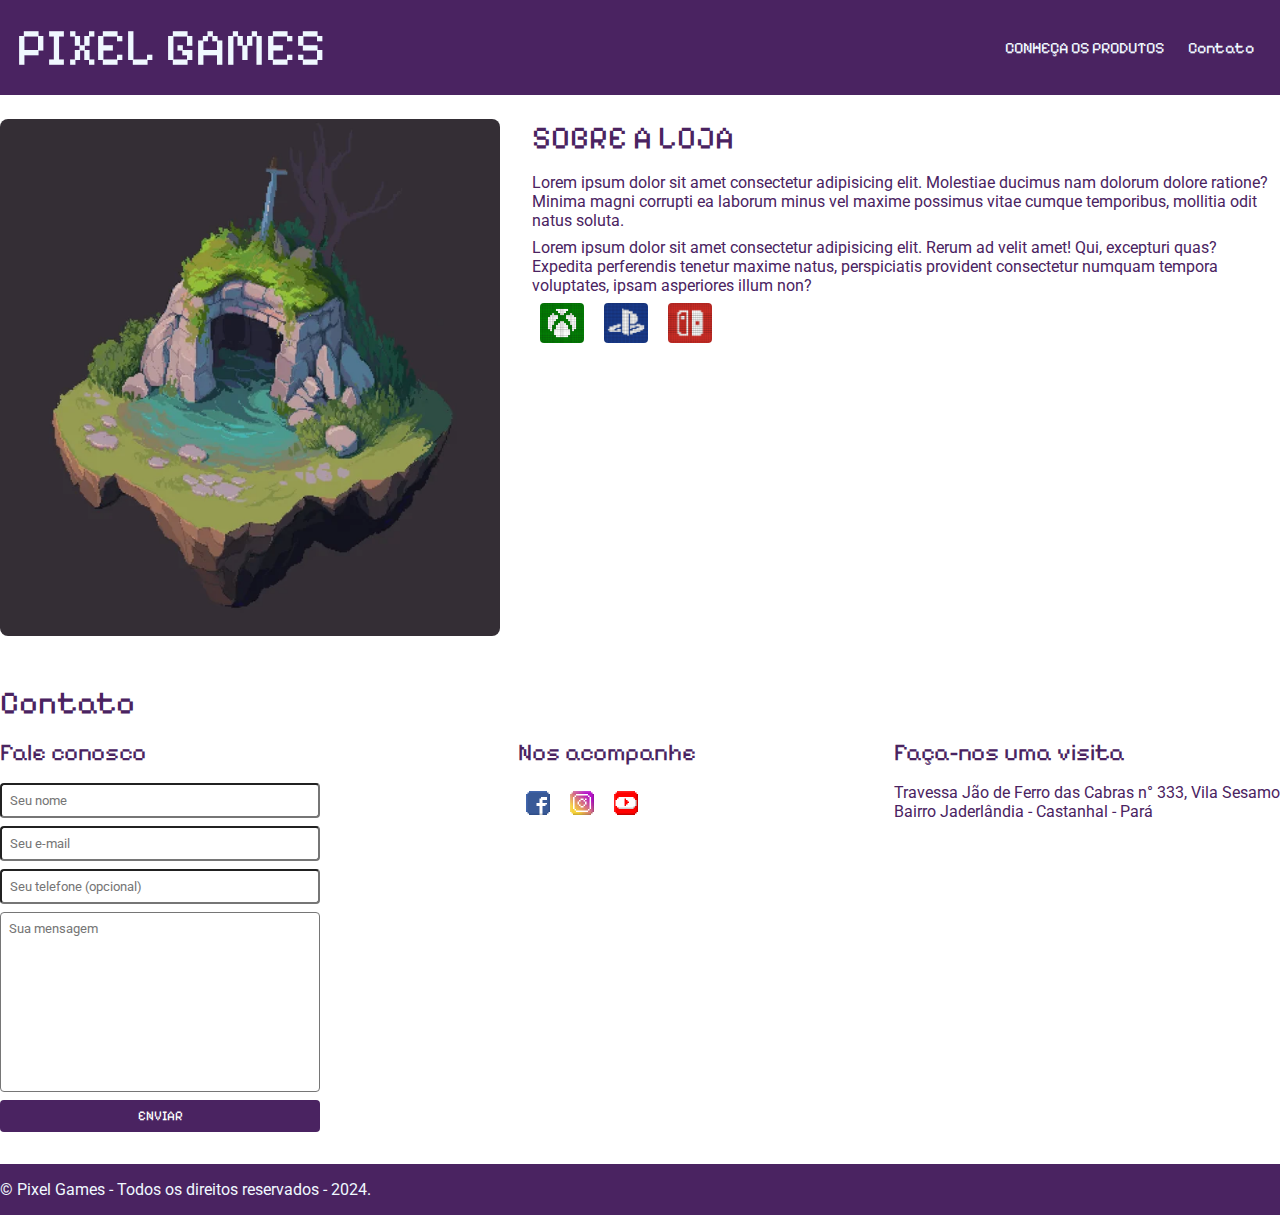
<file: index.html>
<!DOCTYPE html>
<html lang="en">

<head>
  <meta charset="UTF-8">
  <meta name="viewport" content="width=device-width, initial-scale=1.0">
  <link rel="stylesheet" href="/main.css">
  <title>Game Store</title>

  <link rel="preconnect" href="https://fonts.googleapis.com">
  <link rel="preconnect" href="https://fonts.gstatic.com" crossorigin>
  <link href="https://fonts.googleapis.com/css2?family=Bungee&family=Pixelify+Sans:wght@400..700&family=Roboto:ital,wght@0,100;0,300;0,400;0,500;0,700;0,900;1,100;1,300;1,400;1,500;1,700;1,900&display=swap" rel="stylesheet">

<body>
  <header>
    <div class="container">
      <h1>PIXEL GAMES</h1>
      <nav>
        <ul>
          <li> <a href="#obout">CONHEÇA OS PRODUTOS</a> </li>
          <li> <a href="#contact">Contato</a></li>
        </ul>
      </nav>
    </div>
  </header>

  <section id="obout">
    <div class="container">
      <img class="fachada" src="/images/Capa.webp" alt="">
      <div class="txt">
        <h2>SOBRE A LOJA</h2>
        <p>Lorem ipsum dolor sit amet consectetur adipisicing elit. Molestiae ducimus nam dolorum dolore ratione? Minima magni corrupti ea laborum minus vel maxime possimus vitae cumque temporibus, mollitia odit natus soluta.</p>
        <p>Lorem ipsum dolor sit amet consectetur adipisicing elit. Rerum ad velit amet! Qui, excepturi quas? Expedita perferendis tenetur maxime natus, perspiciatis provident consectetur numquam tempora voluptates, ipsam asperiores illum non?</p>
        <div class="marcas">
          <ul>
            <li><img src="/images/XBOX.jpg" alt=""></li>
            <li><img src="/images/PS.jpg" alt=""></li>
            <li><img src="/images/Nintendo.jpg" alt=""></li>
          </ul>
        </div>
      </div>
    </div>
  </section>

<section id="contact">
  <div class="container">
  <h2>Contato</h2>
    <div class="contact-method">
      <div>
        <form>
          <h3>Fale conosco</h3>
        <input type="text" placeholder="Seu nome" required>
        <input type="email" placeholder="Seu e-mail" required>
        <input type="tel" placeholder="Seu telefone (opcional)">
        <textarea placeholder="Sua mensagem" required></textarea>
        <button>ENVIAR</button>
        </form>
      </div>
      <div>
        <h3>Nos acompanhe</h3>
        <ul class="social-links">
        <li>
          <a href="#" title="Siga-nos no Facebook">
            <img src="images/facebook.webp" alt="Logo do Facebook">
          </a>
        </li>
        <li>
          <a href="#" title="Siga-nos no Instagram">
            <img src="images/instagram_pixel.webp" alt="Logo do Instagram">
          </a>
        </li>
       <li>
        <a href="#" title="Se inscrava no nosso canal">
          <img src="images/Youtube-pixel.webp" alt="Logo do Youtube">
        </a>
       </li>
          </ul>
      </div>
      <div>
        <h3>Faça-nos uma visita</h3>
        Travessa Jão de Ferro das Cabras n° 333, Vila Sesamo <br> Bairro Jaderlândia -  Castanhal - Pará
      </div>
    </div>
  </div>
</div>
</section>
  
<footer>
  <div class="container">
  &copy; Pixel Games - Todos os direitos reservados - 2024.
  </div>
</footer>

</body>

</html>
</file>
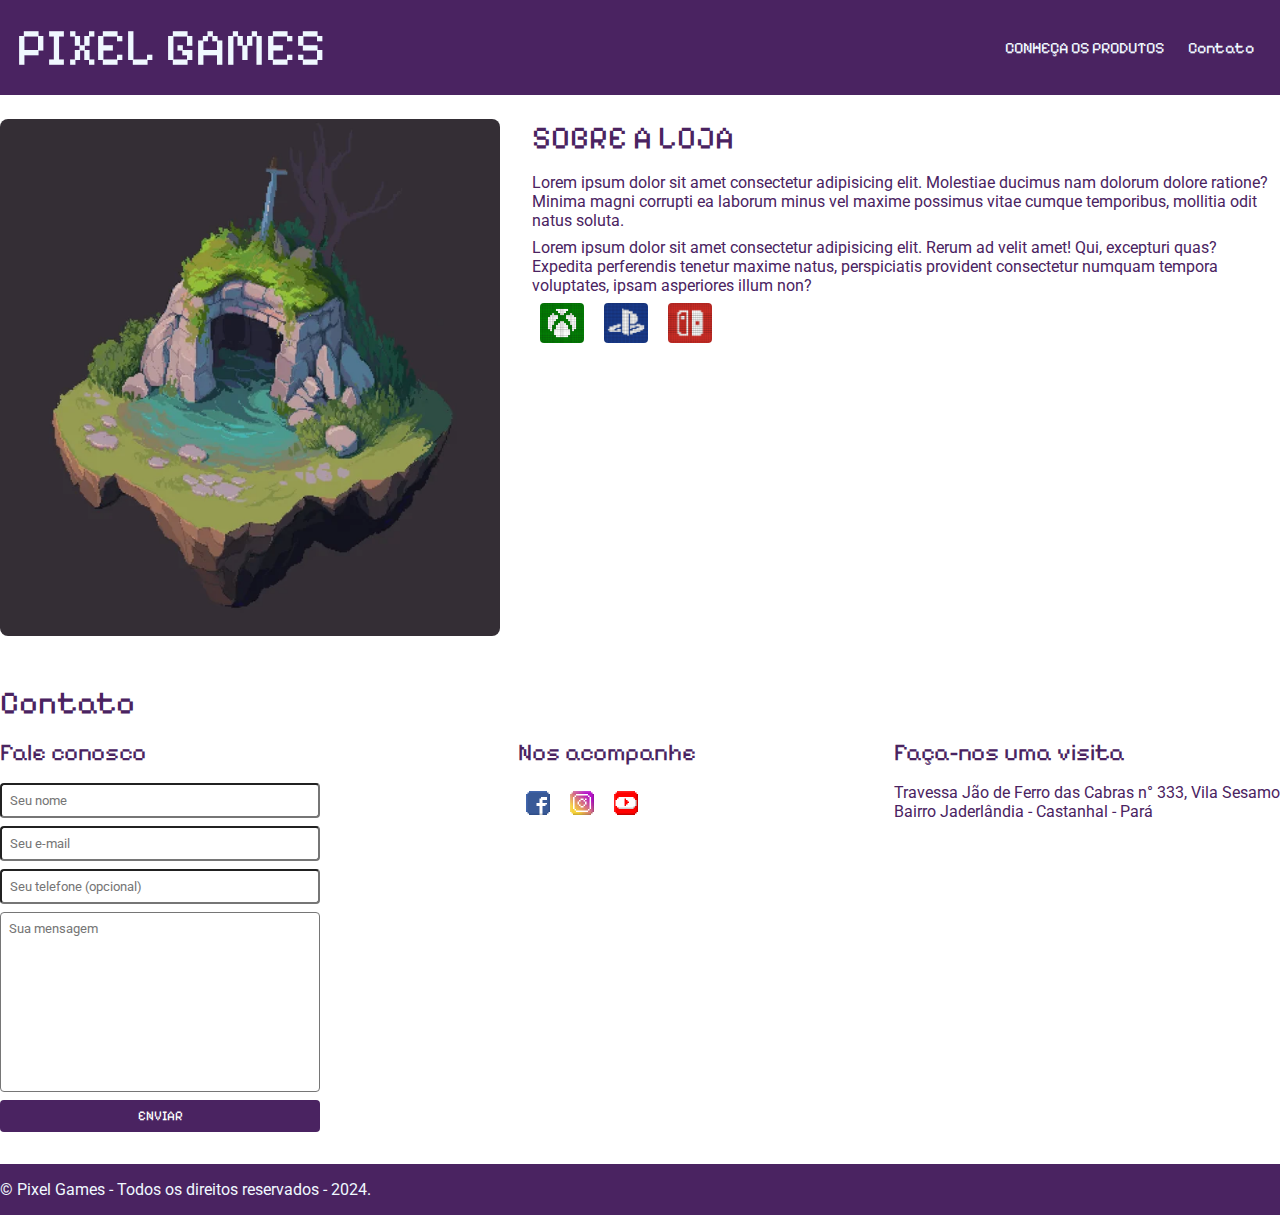
<file: index2.html>
<!DOCTYPE html>
<html lang="en">

<head>
  <meta charset="UTF-8">
  <meta name="viewport" content="width=device-width, initial-scale=1.0">
  <link rel="stylesheet" href="/style.css">
  <title>Game Store</title>

  <link rel="preconnect" href="https://fonts.googleapis.com">
  <link rel="preconnect" href="https://fonts.gstatic.com" crossorigin>
  <link href="https://fonts.googleapis.com/css2?family=Bungee&family=Pixelify+Sans:wght@400..700&family=Roboto:ital,wght@0,100;0,300;0,400;0,500;0,700;0,900;1,100;1,300;1,400;1,500;1,700;1,900&display=swap" rel="stylesheet">

<body>
  <header>
    <div class="container">
      <h1>PIXEL GAMES</h1>
      <nav>
        <ul>
          <li> <a href="#obout">CONHEÇA OS PRODUTOS</a> </li>
          <li> <a href="#contact">Contato</a></li>
        </ul>
      </nav>
    </div>
  </header>

  <section id="obout">
    <div class="container">
      <img class="fachada" src="/images/Capa.webp" alt="">
      <div class="txt">
        <h2>SOBRE A LOJA</h2>
        <p>Lorem ipsum dolor sit amet consectetur adipisicing elit. Molestiae ducimus nam dolorum dolore ratione? Minima magni corrupti ea laborum minus vel maxime possimus vitae cumque temporibus, mollitia odit natus soluta.</p>
        <p>Lorem ipsum dolor sit amet consectetur adipisicing elit. Rerum ad velit amet! Qui, excepturi quas? Expedita perferendis tenetur maxime natus, perspiciatis provident consectetur numquam tempora voluptates, ipsam asperiores illum non?</p>
        <div class="marcas">
          <ul>
            <li><img src="/images/XBOX.jpg" alt=""></li>
            <li><img src="/images/PS.jpg" alt=""></li>
            <li><img src="/images/Nintendo.jpg" alt=""></li>
          </ul>
        </div>
      </div>
    </div>
  </section>

<section id="contact">
  <div class="container">
  <h2>Contato</h2>
    <div class="contact-method">
      <div>
        <form>
          <h3>Fale conosco</h3>
        <input type="text" placeholder="Seu nome" required>
        <input type="email" placeholder="Seu e-mail" required>
        <input type="tel" placeholder="Seu telefone (opcional)">
        <textarea placeholder="Sua mensagem" required></textarea>
        <button>ENVIAR</button>
        </form>
      </div>
      <div>
        <h3>Nos acompanhe</h3>
        <ul class="social-links">
        <li>
          <a href="#" title="Siga-nos no Facebook">
            <img src="images/facebook.webp" alt="Logo do Facebook">
          </a>
        </li>
        <li>
          <a href="#" title="Siga-nos no Instagram">
            <img src="images/instagram_pixel.webp" alt="Logo do Instagram">
          </a>
        </li>
       <li>
        <a href="#" title="Se inscrava no nosso canal">
          <img src="images/Youtube-pixel.webp" alt="Logo do Youtube">
        </a>
       </li>
          </ul>
      </div>
      <div>
        <h3>Faça-nos uma visita</h3>
        Travessa Jão de Ferro das Cabras n° 333, Vila Sesamo <br> Bairro Jaderlândia -  Castanhal - Pará
      </div>
    </div>
  </div>
</div>
</section>
  
<footer>
  <div class="container">
  &copy; Pixel Games - Todos os direitos reservados - 2024.
  </div>
</footer>

</body>

</html>
</file>
<file: main.css>
* {
  margin: 0;
  padding: 0;
  box-sizing: border-box;
}

body,
input,
textarea{
  font-family: "Roboto";
}
 
header h1,
section h2,
section h3,
form button {
  font-family: "Pixelify Sans", sans-serif;
    font-weight: normal;
}
header h1{
  font-size: 52px;
}

header {
  color: #f0f8ff;
  background: #4a2361;
  padding: 16px ;
}

header nav li {
  display: inline;
  padding: 10px;
  font-size: 16px;
}

header nav li a {
  color: aliceblue;
  text-decoration: none;
  font-family: "Pixelify Sans", sans-serif;
}

.container {
  max-width: 1280px;
  width: 100%;
  margin: 0 auto;
}

header .container,
section .container {
  display: flex;
  align-items: center;
  justify-content: space-between;
}


.marcas img {
  width: 44px;
  margin-left: 8px;
  border-radius: 4px;
}
.marcas ul li {
  display: inline;
  margin-right: 8px;
}

section .container{
  align-items: flex-start;
}

.fachada {
  margin-right: 32px;
  width: 500px;
  border-radius: 8px;
}


section {
  padding: 24px 0px;
  color: rgb(74, 35, 97);
}
section p {
  margin-bottom: 8px;
}
section h2 {
  font-size: 32px;
  margin-bottom: 16px;
  font-weight: normal;
}

/* Contatos */

#contact .container{
  display: block;
}
.social-links img{
  display: flex;
  height: 24px;
}
.social-links li{
  display: inline-block;
  margin: 8px;
}

.contact-method{
  display: flex;
  justify-content: space-between;
}
form input,
form button,
form textarea{
  display: block;
  width: 320px;
  margin-bottom: 8px;
  padding: 8px;
  border-radius: 4px;
}

textarea{
  resize: none;
  height: 180px;
}

section h3{
  margin-bottom: 16px;
  font-size: 24px;
}

form button{
background-color: #4a2361;
color: #fff;
border: none;
cursor: pointer;
}
form button:hover{
  background-color: #713892;
}
input:focus, textarea:focus{
  outline-color: #a05dc7;
}


/* Rodapé */

footer{
  background-color: #4a2361;
  color: #f0f8ff;
  padding: 16px 0px;
}
</file>
<file: style.css>
* {
  margin: 0;
  padding: 0;
  box-sizing: border-box;
}

body,
input,
textarea{
  font-family: "Roboto";
}
 
header h1,
section h2,
section h3,
form button {
  font-family: "Pixelify Sans", sans-serif;
    font-weight: normal;
}
header h1{
  font-size: 52px;
}

header {
  color: #f0f8ff;
  background: #4a2361;
  padding: 16px ;
}

header nav li {
  display: inline;
  padding: 10px;
  font-size: 16px;
}

header nav li a {
  color: aliceblue;
  text-decoration: none;
  font-family: "Pixelify Sans", sans-serif;
}

.container {
  max-width: 1280px;
  width: 100%;
  margin: 0 auto;
}

header .container,
section .container {
  display: flex;
  align-items: center;
  justify-content: space-between;
}


.marcas img {
  width: 44px;
  margin-left: 8px;
  border-radius: 4px;
}
.marcas ul li {
  display: inline;
  margin-right: 8px;
}

section .container{
  align-items: flex-start;
}

.fachada {
  margin-right: 32px;
  width: 500px;
  border-radius: 8px;
}


section {
  padding: 24px 0px;
  color: rgb(74, 35, 97);
}
section p {
  margin-bottom: 8px;
}
section h2 {
  font-size: 32px;
  margin-bottom: 16px;
  font-weight: normal;
}

/* Contatos */

#contact .container{
  display: block;
}
.social-links img{
  display: flex;
  height: 24px;
}
.social-links li{
  display: inline-block;
  margin: 8px;
}

.contact-method{
  display: flex;
  justify-content: space-between;
}
form input,
form button,
form textarea{
  display: block;
  width: 320px;
  margin-bottom: 8px;
  padding: 8px;
  border-radius: 4px;
}

textarea{
  resize: none;
  height: 180px;
}

section h3{
  margin-bottom: 16px;
  font-size: 24px;
}

form button{
background-color: #4a2361;
color: #fff;
border: none;
cursor: pointer;
}
form button:hover{
  background-color: #713892;
}
input:focus, textarea:focus{
  outline-color: #a05dc7;
}


/* Rodapé */

footer{
  background-color: #4a2361;
  color: #f0f8ff;
  padding: 16px 0px;
}
</file>
